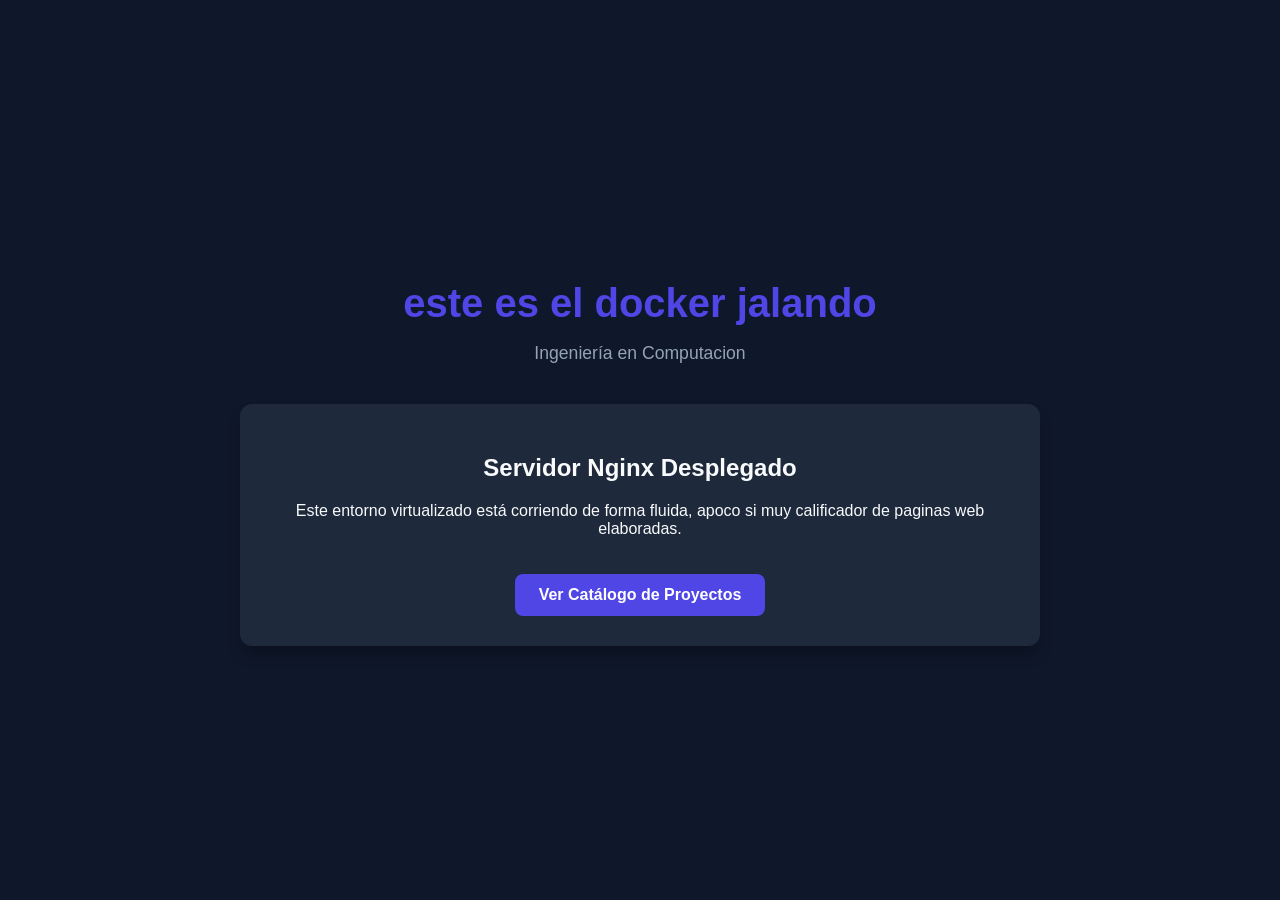
<file: index.html>
<!DOCTYPE html>
<html lang="es">
<head>
    <meta charset="UTF-8">
    <meta name="viewport" content="width=device-width, initial-scale=1.0">
    <title>Inicio | Equipo 4</title>
    <!-- Aquí conectamos el diseño CSS -->
    <link rel="stylesheet" href="styles.css">
</head>
<body>
    <div class="container">
        <header>
            <h1> este es el docker jalando</h1>
            <p>Ingeniería en Computacion</p>
        </header>
        
        <main>
            <div class="card">
                <h2>Servidor Nginx Desplegado</h2>
                <p>Este entorno virtualizado está corriendo de forma fluida, apoco si muy calificador de paginas web elaboradas.</p>
                
                <!-- Botón que llama a la otra página -->
                <a href="proyectos.html" class="btn">Ver Catálogo de Proyectos</a>
            </div>
        </main>
    </div>
</body>
</html>
</file>
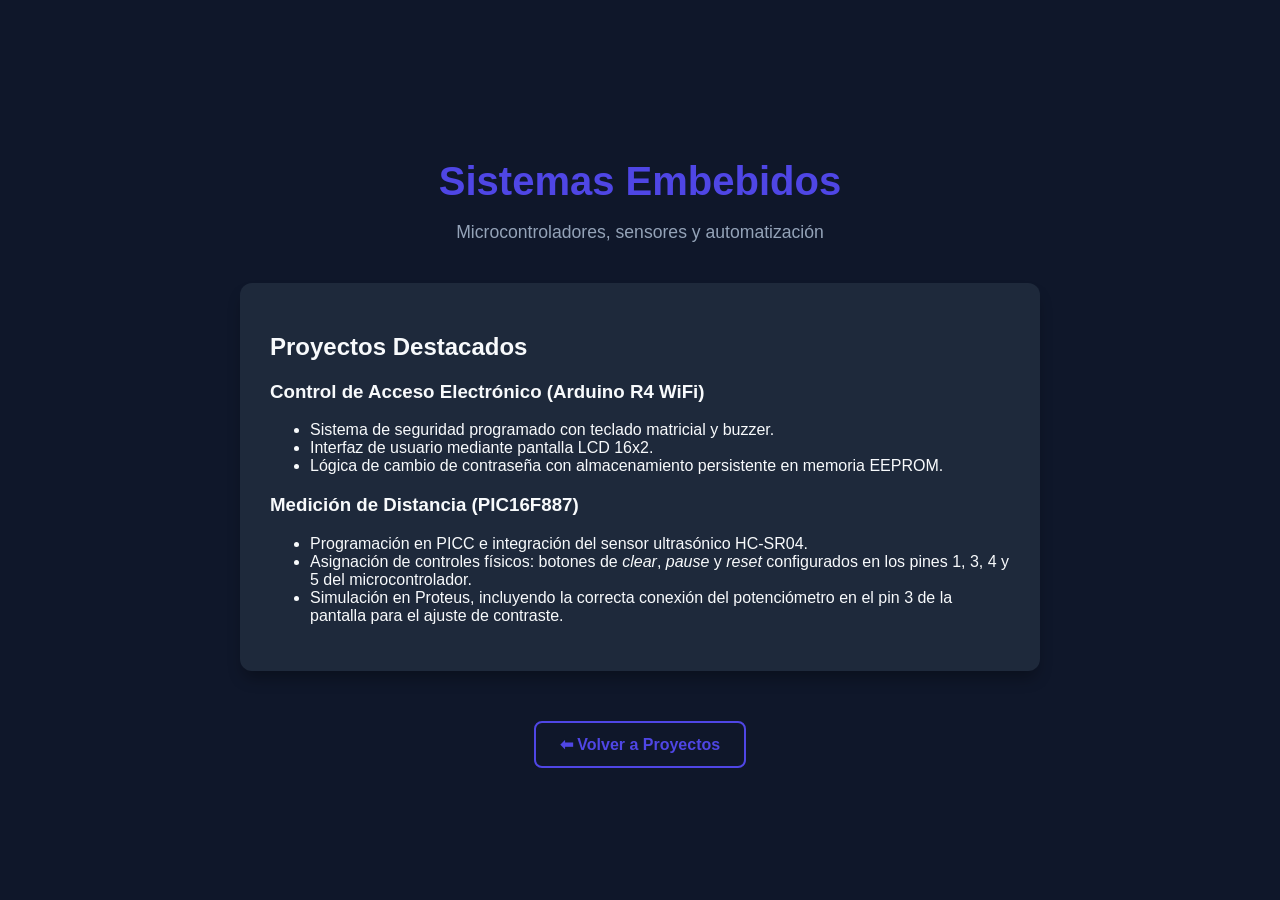
<file: embebidos.html>
<!DOCTYPE html>
<html lang="es">
<head>
    <meta charset="UTF-8">
    <meta name="viewport" content="width=device-width, initial-scale=1.0">
    <title>Sistemas Embebidos | Equipo 4</title>
    <link rel="stylesheet" href="styles.css">
</head>
<body>
    <div class="container">
        <header>
            <h1>Sistemas Embebidos</h1>
            <p>Microcontroladores, sensores y automatización</p>
        </header>
        
        <main>
            <div class="card" style="text-align: left;">
                <h2>Proyectos Destacados</h2>
                
                <h3>Control de Acceso Electrónico (Arduino R4 WiFi)</h3>
                <ul>
                    <li>Sistema de seguridad programado con teclado matricial y buzzer.</li>
                    <li>Interfaz de usuario mediante pantalla LCD 16x2.</li>
                    <li>Lógica de cambio de contraseña con almacenamiento persistente en memoria EEPROM.</li>
                </ul>

                <h3>Medición de Distancia (PIC16F887)</h3>
                <ul>
                    <li>Programación en PICC e integración del sensor ultrasónico HC-SR04.</li>
                    <li>Asignación de controles físicos: botones de <i>clear</i>, <i>pause</i> y <i>reset</i> configurados en los pines 1, 3, 4 y 5 del microcontrolador.</li>
                    <li>Simulación en Proteus, incluyendo la correcta conexión del potenciómetro en el pin 3 de la pantalla para el ajuste de contraste.</li>
                </ul>
            </div>

            <div class="back-link">
                <a href="proyectos.html" class="btn btn-secondary">⬅ Volver a Proyectos</a>
            </div>
        </main>
    </div>
</body>
</html>
</file>
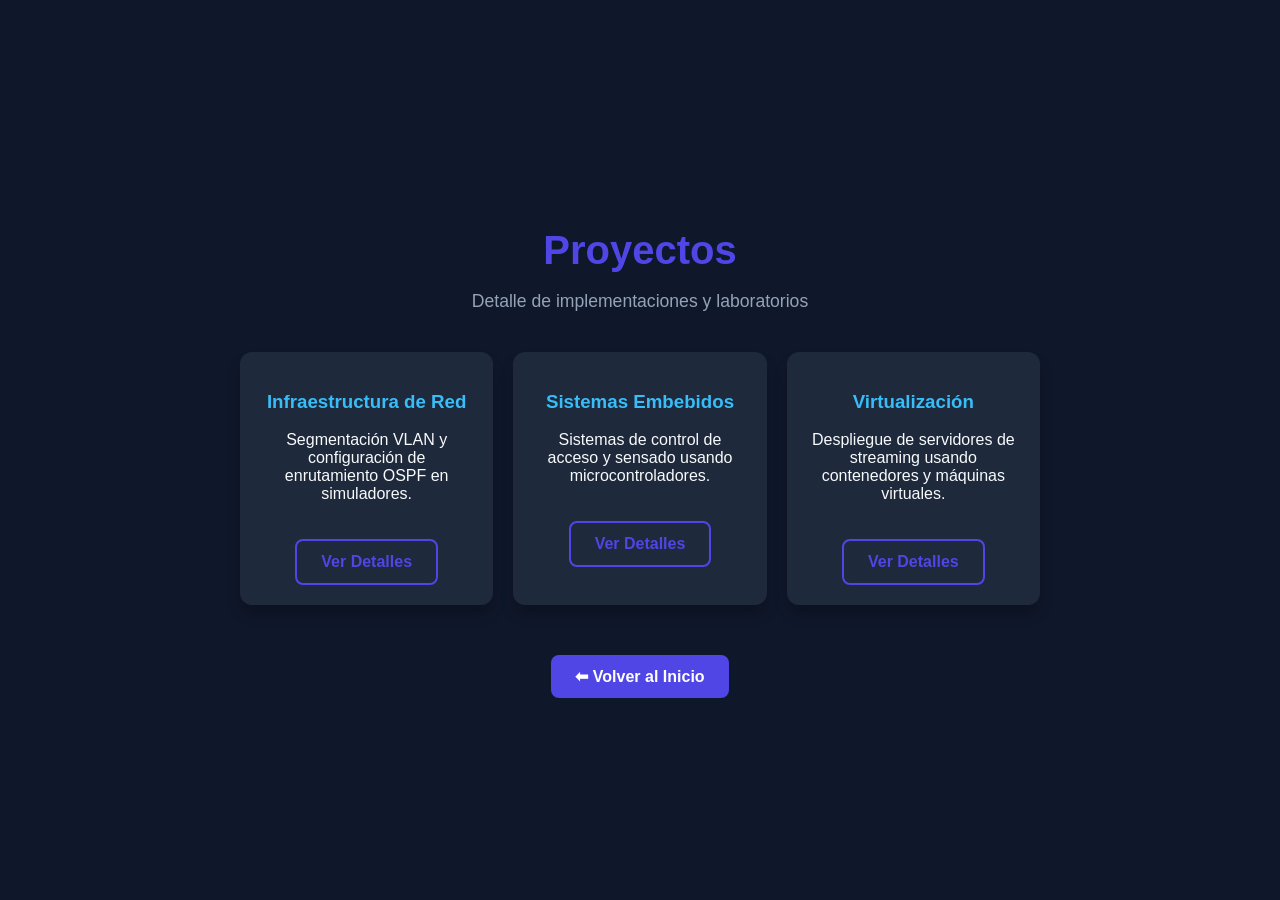
<file: proyectos.html>
<!DOCTYPE html>
<html lang="es">
<head>
    <meta charset="UTF-8">
    <meta name="viewport" content="width=device-width, initial-scale=1.0">
    <title>Proyectos | Equipo 4</title>
    <link rel="stylesheet" href="styles.css">
</head>
<body>
    <div class="container">
        <header>
            <h1>Proyectos</h1>
            <p>Detalle de implementaciones y laboratorios</p>
        </header>
        
        <main>
            <div class="grid">
                <div class="card">
                    <h3>Infraestructura de Red</h3>
                    <p>Segmentación VLAN y configuración de enrutamiento OSPF en simuladores.</p>
                    <a href="redes.html" class="btn btn-secondary">Ver Detalles</a>
                </div>
                <div class="card">
                    <h3>Sistemas Embebidos</h3>
                    <p>Sistemas de control de acceso y sensado usando microcontroladores.</p>
                    <a href="embebidos.html" class="btn btn-secondary">Ver Detalles</a>
                </div>
                <div class="card">
                    <h3> Virtualización</h3>
                    <p>Despliegue de servidores de streaming usando contenedores y máquinas virtuales.</p>
                    <a href="virtualizacion.html" class="btn btn-secondary">Ver Detalles</a>
                </div>
            </div>

            <div class="back-link">
                <a href="index.html" class="btn">⬅ Volver al Inicio</a>
            </div>
        </main>
    </div>
</body>
</html>
</file>
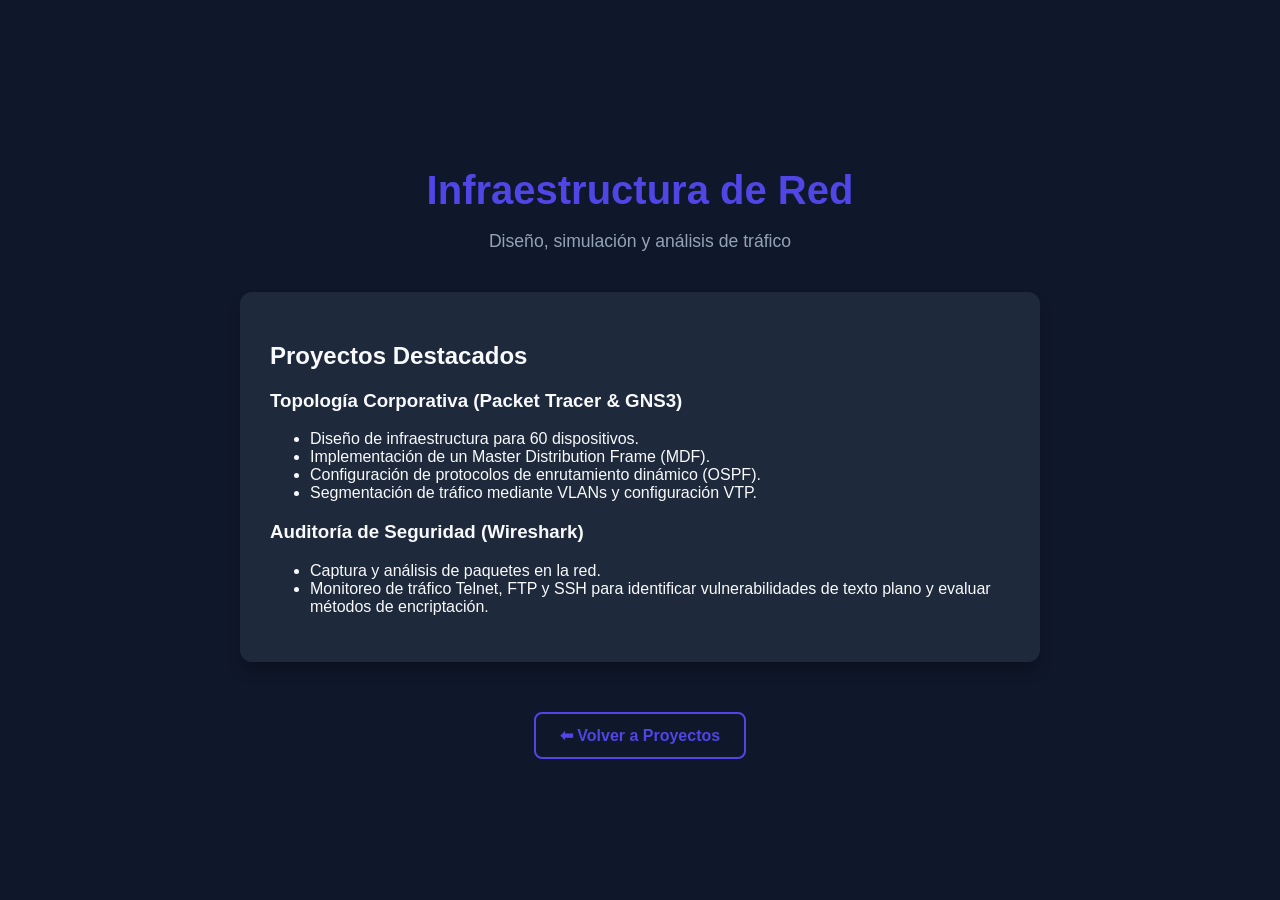
<file: redes.html>
<!DOCTYPE html>
<html lang="es">
<head>
    <meta charset="UTF-8">
    <meta name="viewport" content="width=device-width, initial-scale=1.0">
    <title>Infraestructura de Red Equipo 4</title>
    <link rel="stylesheet" href="styles.css">
</head>
<body>
    <div class="container">
        <header>
            <h1>Infraestructura de Red</h1>
            <p>Diseño, simulación y análisis de tráfico</p>
        </header>
        
        <main>
            <div class="card" style="text-align: left;">
                <h2>Proyectos Destacados</h2>
                
                <h3>Topología Corporativa (Packet Tracer & GNS3)</h3>
                <ul>
                    <li>Diseño de infraestructura para 60 dispositivos.</li>
                    <li>Implementación de un Master Distribution Frame (MDF).</li>
                    <li>Configuración de protocolos de enrutamiento dinámico (OSPF).</li>
                    <li>Segmentación de tráfico mediante VLANs y configuración VTP.</li>
                </ul>

                <h3>Auditoría de Seguridad (Wireshark)</h3>
                <ul>
                    <li>Captura y análisis de paquetes en la red.</li>
                    <li>Monitoreo de tráfico Telnet, FTP y SSH para identificar vulnerabilidades de texto plano y evaluar métodos de encriptación.</li>
                </ul>
            </div>

            <div class="back-link">
                <a href="proyectos.html" class="btn btn-secondary">⬅ Volver a Proyectos</a>
            </div>
        </main>
    </div>
</body>
</html>
</file>
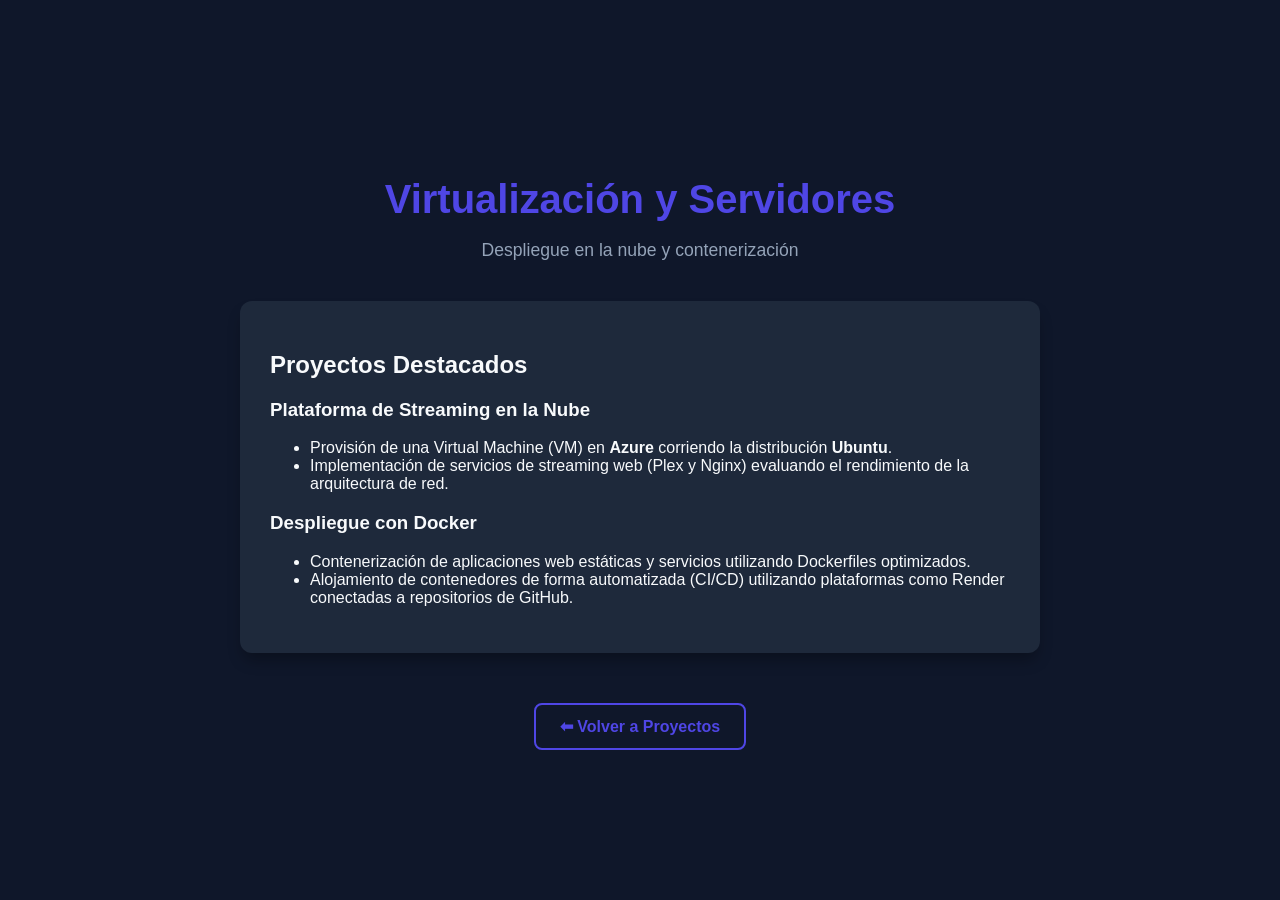
<file: virtualizacion.html>
<!DOCTYPE html>
<html lang="es">
<head>
    <meta charset="UTF-8">
    <meta name="viewport" content="width=device-width, initial-scale=1.0">
    <title>Virtualización | Equipo 4</title>
    <link rel="stylesheet" href="styles.css">
</head>
<body>
    <div class="container">
        <header>
            <h1>Virtualización y Servidores</h1>
            <p>Despliegue en la nube y contenerización</p>
        </header>
        
        <main>
            <div class="card" style="text-align: left;">
                <h2>Proyectos Destacados</h2>
                
                <h3>Plataforma de Streaming en la Nube</h3>
                <ul>
                    <li>Provisión de una Virtual Machine (VM) en <b>Azure</b> corriendo la distribución <b>Ubuntu</b>.</li>
                    <li>Implementación de servicios de streaming web (Plex y Nginx) evaluando el rendimiento de la arquitectura de red.</li>
                </ul>

                <h3>Despliegue con Docker</h3>
                <ul>
                    <li>Contenerización de aplicaciones web estáticas y servicios utilizando Dockerfiles optimizados.</li>
                    <li>Alojamiento de contenedores de forma automatizada (CI/CD) utilizando plataformas como Render conectadas a repositorios de GitHub.</li>
                </ul>
            </div>

            <div class="back-link">
                <a href="proyectos.html" class="btn btn-secondary">⬅ Volver a Proyectos</a>
            </div>
        </main>
    </div>
</body>
</html>
</file>
<file: styles.css>
:root {
    --primary: #4F46E5;
    --primary-hover: #4338CA;
    --bg-color: #0f172a;
    --text-color: #f8fafc;
    --card-bg: #1e293b;
}

body {
    margin: 0;
    font-family: 'Segoe UI', Tahoma, Geneva, Verdana, sans-serif;
    background-color: var(--bg-color);
    color: var(--text-color);
    display: flex;
    justify-content: center;
    align-items: center;
    min-height: 100vh;
}

.container {
    max-width: 800px;
    width: 90%;
    margin: 40px auto;
}

header {
    text-align: center;
    margin-bottom: 40px;
}

header h1 {
    color: var(--primary);
    margin-bottom: 10px;
    font-size: 2.5em;
}

header p {
    color: #94a3b8;
    font-size: 1.1em;
}

.card {
    background-color: var(--card-bg);
    padding: 30px;
    border-radius: 12px;
    box-shadow: 0 10px 15px -3px rgba(0, 0, 0, 0.3);
    text-align: center;
    transition: transform 0.3s ease;
}

.card:hover {
    transform: translateY(-5px);
}

.grid {
    display: grid;
    grid-template-columns: repeat(auto-fit, minmax(200px, 1fr));
    gap: 20px;
    margin-bottom: 30px;
}

.grid .card {
    padding: 20px;
}

.grid h3 {
    color: #38bdf8;
}

/* Estilos de los botones */
.btn {
    display: inline-block;
    background-color: var(--primary);
    color: white;
    padding: 12px 24px;
    text-decoration: none;
    border-radius: 8px;
    font-weight: bold;
    margin-top: 20px;
    transition: background-color 0.3s;
}

.btn:hover {
    background-color: var(--primary-hover);
}

.btn-secondary {
    background-color: transparent;
    border: 2px solid var(--primary);
    color: var(--primary);
}

.btn-secondary:hover {
    background-color: var(--primary);
    color: white;
}

.back-link {
    text-align: center;
    margin-top: 30px;
}
</file>
